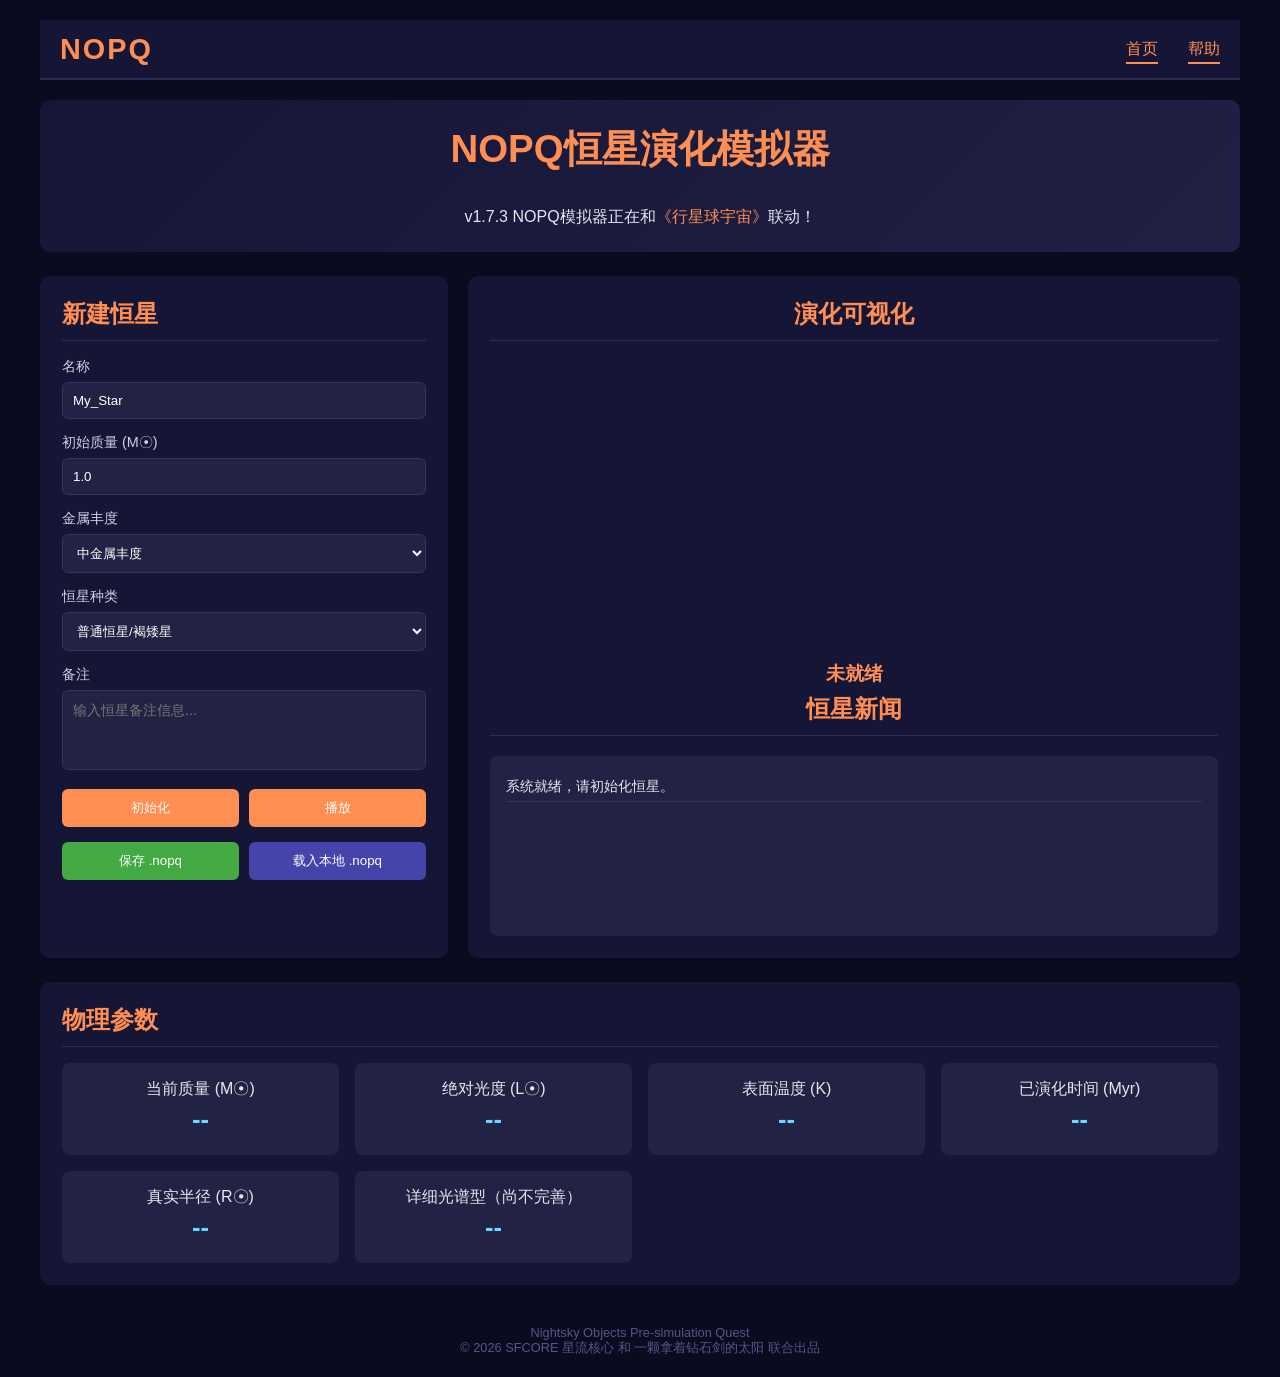
<file: index.html>
<!DOCTYPE html> 
<html lang="zh-CN">
<head>
    <meta charset="UTF-8">
    <meta name="viewport" content="width=device-width, initial-scale=1.0">
    <meta name="language" content="zh-CN">
    <meta name="author" content="Sfcore">
    <meta name="description" content="NOPQ - 恒星演化模拟器">
    <meta name="keywords" content="NOPQ,恒星演化模拟器,星流核心,SFCORE">
    <meta name="robots" content="All">
    <title>NOPQ恒星演化模拟器</title>
    <link rel="icon" type="image/png" sizes="32x32" href="NOPQ-ICON.png">
    <style>
.top-nav { background: #151535; border-bottom: 2px solid #2a2a55; padding: 0 20px; height: 60px; display: flex; align-items: center; margin-bottom: 20px; }
.nav-container { max-width: 1200px; width: 100%; margin: 0 auto; display: flex; justify-content: space-between; align-items: center; }
.logo { color: #ff8e53; font-size: 1.8rem; font-weight: bold; letter-spacing: 2px; cursor: default; }
.nav-links { list-style: none; display: flex; gap: 30px; }
.nav-links li a { text-decoration: none; color: #d0d0e8; font-size: 1rem; transition: 0.3s; font-weight: 500; }
.nav-links li a:hover { color: #ff8e53; }
.nav-links li a.active { color: #ff8e53; border-bottom: 2px solid #ff8e53; padding-bottom: 5px; }
.back-link { display: inline-block; margin-top: 24px; text-decoration: none; color: #ff8e53; font-weight: 500; }
.back-link:hover { color: #2277dd; }
* { margin: 0; padding: 0; box-sizing: border-box; font-family: 'Arial', sans-serif; }
body { background: #0b0b1f; color: #e6e6f0; padding: 20px; }
#app { max-width: 1200px; margin: 0 auto; }
header { text-align: center; padding: 24px; background: linear-gradient(135deg, #151535, #202045); border-radius: 10px; margin-bottom: 24px; }
header h1 { color: #ff8e53; font-size: 2.4rem; margin-bottom: 8px; }
.main-content { display: flex; gap: 20px; margin-bottom: 24px; }
.control-panel, .visualization, .status-bar { background: #151535; padding: 22px; border-radius: 10px; }
.control-panel { flex: 1; }
.visualization { flex: 2; text-align: center; }
h2 { color: #ff8e53; margin-bottom: 16px; padding-bottom: 10px; border-bottom: 1px solid #2a2a55; }
.input-group { margin-bottom: 14px; }
label { display: block; margin-bottom: 6px; color: #d0d0e8; font-size: 0.9rem; }
input, select, textarea { width: 100%; padding: 10px; background: #222244; border: 1px solid #333366; border-radius: 6px; color: #fff; resize: none; }
textarea { height: 80px; font-size: 0.9rem; }
.btn-box { display: flex; gap: 10px; margin-top: 15px; flex-wrap: wrap; }
button { background: #ff8e53; color: #fff; border: none; padding: 10px 15px; border-radius: 6px; cursor: pointer; transition: 0.2s; flex: 1; min-width: 80px;}
button:hover { background: #2277dd; }
.btn-save { background: #44aa44; }
.btn-load { background: #4444aa; position: relative; overflow: hidden; }
#file-input { position: absolute; left: 0; top: 0; opacity: 0; cursor: pointer; height: 100%; }
.star-display { min-height: 300px; display: flex; align-items: center; justify-content: center; position: relative; }
.star { width: 100px; height: 100px; border-radius: 50%; transition: all 0.6s ease; position: relative; }
.star-status { position: absolute; bottom: -30px; color: #ff8e53; font-size: 1.2rem; font-weight: bold; width: 100%; }
.parameters-grid { display: grid; grid-template-columns: repeat(4, 1fr); gap: 16px; }
.param-card { background: #222244; padding: 16px; border-radius: 8px; text-align: center; }
.param-val { color: #66d9ff; font-size: 1.6rem; font-weight: bold; margin: 5px 0; }
.star-news { margin-top: 20px; background: #222244; border-radius: 8px; padding: 16px; text-align: left; height: 180px; overflow-y: auto; font-size: 0.9rem; }
.news-item { border-bottom: 1px solid #333366; padding: 5px 0; }
@keyframes supernova { 0% { transform: scale(1); opacity: 1; } 50% { transform: scale(5); opacity: 0.5; filter: brightness(3); } 100% { transform: scale(10); opacity: 0; } }
.exploding { animation: supernova 2s forwards; }
footer { text-align: center; margin-top: 40px; color: #555588; font-size: 0.8rem; }
    </style>
</head>
<body>
<div id="app">
    <nav class="top-nav">
        <div class="nav-container">
            <div class="logo">NOPQ</div>
            <ul class="nav-links">
                <li><a href="index.html" class="active">首页</a></li>
                <li><a href="help.html" class="active">帮助</a></li>
            </ul>
        </div>
    </nav>
    <header>
        <h1>NOPQ恒星演化模拟器</h1>
        <p>v1.7.3 NOPQ模拟器正在和<a class="back-link" href="https://upb.m82.org">《行星球宇宙》</a>联动！</p>
    </header>
    <div class="main-content">
        <div class="control-panel">
            <h2>新建恒星</h2>
            <div class="input-group">
                <label>名称</label>
                <input type="text" id="star-name" value="My_Star">
            </div>
            <div class="input-group">
                <label>初始质量 (M☉)</label>
                <input type="number" id="initial-mass" step="0.1" value="1.0" onchange="autoSetSpectralType()">
            </div>
            <div class="input-group">
                <label>金属丰度</label>
                <select id="star-metallicity">
                    <option value="low">低金属丰度</option>
                    <option value="mid" selected>中金属丰度</option>
                    <option value="high">高金属丰度</option>
                </select>
            </div>
            <div class="input-group">
                <label>恒星种类</label>
                <select id="star-category">
                    <option value="normal" selected>普通恒星/褐矮星</option>
                    <option value="carbon">碳星 (C)</option>
                    <option value="blue_straggler">蓝离散星 (BSS)</option>
                </select>
            </div>
            <div class="input-group">
                <label>备注</label>
                <textarea id="star-notes" placeholder="输入恒星备注信息..."></textarea>
            </div>
            <div class="btn-box">
                <button onclick="initNewStar()">初始化</button>
                <button id="play-btn" onclick="toggleSim()">播放</button>
            </div>
            <div class="btn-box">
                <button class="btn-save" onclick="saveToNOPQ()">保存 .nopq</button>
                <button class="btn-load">
                    载入本地 .nopq
                    <input type="file" id="file-input" accept=".nopq" onchange="loadFromNOPQ(event)">
                </button>
            </div>
        </div>
        <div class="visualization">
            <h2>演化可视化</h2>
            <div class="star-display">
                <div id="star-visual" class="star"></div>
                <div id="star-status-text" class="star-status">未就绪</div>
            </div>
            <br><br>
            <h2>恒星新闻</h2>
            <div class="star-news" id="news-container">
                <div class="news-item">系统就绪，请初始化恒星。</div>
            </div>
        </div>
    </div>
    <div class="status-bar">
        <h2>物理参数</h2>
        <div class="parameters-grid">
            <div class="param-card"><div>当前质量 (M☉)</div><div id="v-mass" class="param-val">--</div></div>
            <div class="param-card"><div>绝对光度 (L☉)</div><div id="v-lum" class="param-val">--</div></div>
            <div class="param-card"><div>表面温度 (K)</div><div id="v-temp" class="param-val">--</div></div>
            <div class="param-card"><div>已演化时间 (Myr)</div><div id="v-time" class="param-val">--</div></div>
            <div class="param-card"><div>真实半径 (R☉)</div><div id="v-real-radius" class="param-val">--</div></div>
            <div class="param-card"><div>详细光谱型（尚不完善）</div><div id="v-detailed-spectral" class="param-val">--</div></div>
        </div>
    </div>
    <footer>
        Nightsky Objects Pre-simulation Quest<br>
        &copy; 2026 SFCORE 星流核心 和 一颗拿着钻石剑的太阳 联合出品
    </footer>
</div>
<script src="sm.js">

</script>
</body>
</html>
</file>
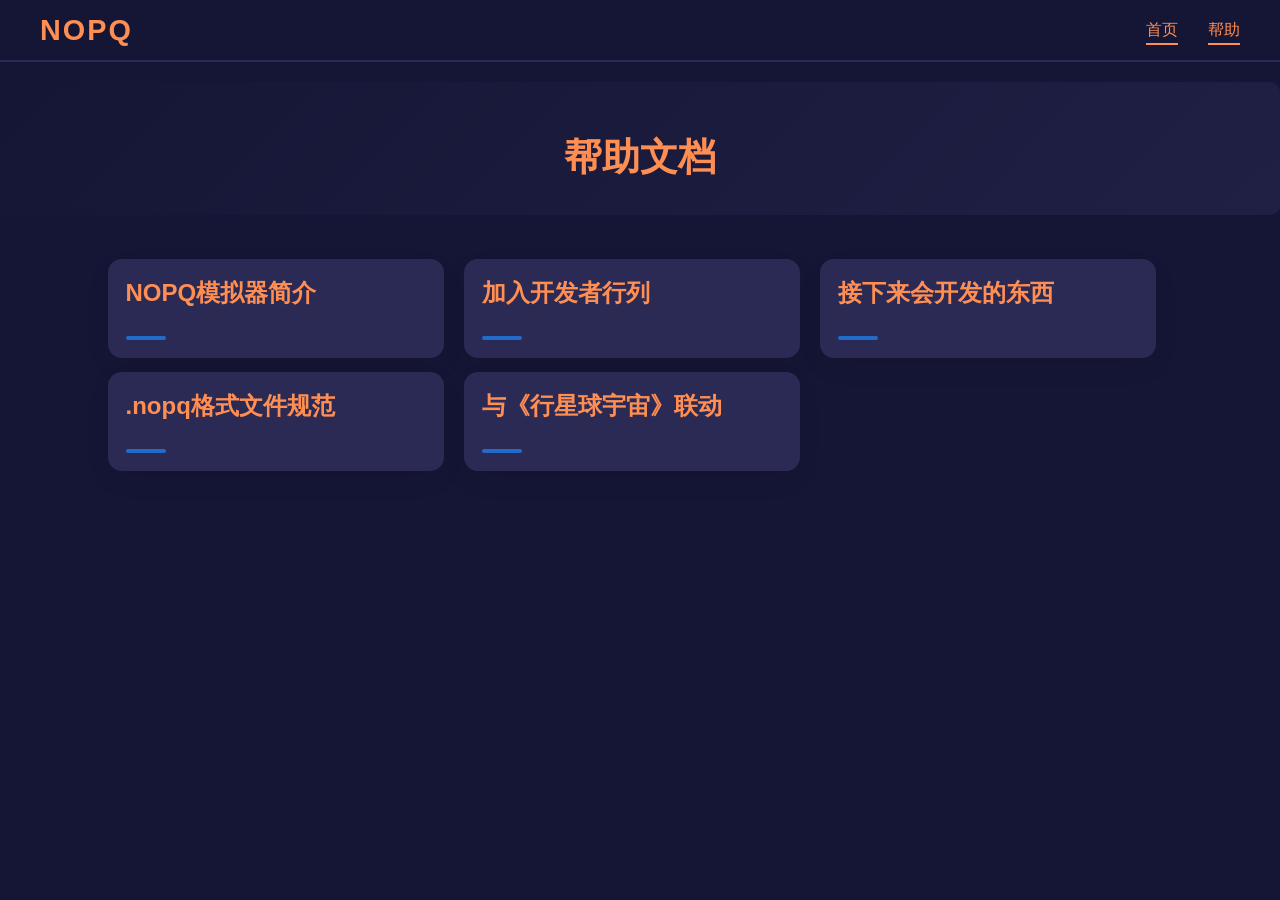
<file: help.html>
<!DOCTYPE html>
<html lang="zh-CN">
<head>
  <meta charset="UTF-8">
  <title>NOPQ模拟器：帮助文档</title>
  <link rel="stylesheet" href="style.css">
</head>
<body>

  <nav class="top-nav">
      <div class="nav-container">
          <div class="logo">NOPQ</div>
          <ul class="nav-links">
              <li><a href="index.html" class="active">首页</a></li>
              <li><a href="help.html" class="active">帮助</a></li>
          </ul>
      </div>
  </nav>


  <header class="header">
    <h1>帮助文档</h1>
  </header>

  <main class="container" id="posts">
    <a class="post-kard" href="post.html?post=1">
      <h2>NOPQ模拟器简介</h2>
    </a>

    <a class="post-kard" href="post.html?post=2">
      <h2>加入开发者行列</h2>
    </a>

    <a class="post-kard" href="post.html?post=3">
      <h2>接下来会开发的东西</h2>
    </a>


    <a class="post-kard" href="post.html?post=4">
      <h2>.nopq格式文件规范</h2>
    </a>

    <a class="post-kard" href="post.html?post=5">
      <h2>与《行星球宇宙》联动</h2>
    </a>

  </main>
</body>
</html>
</file>
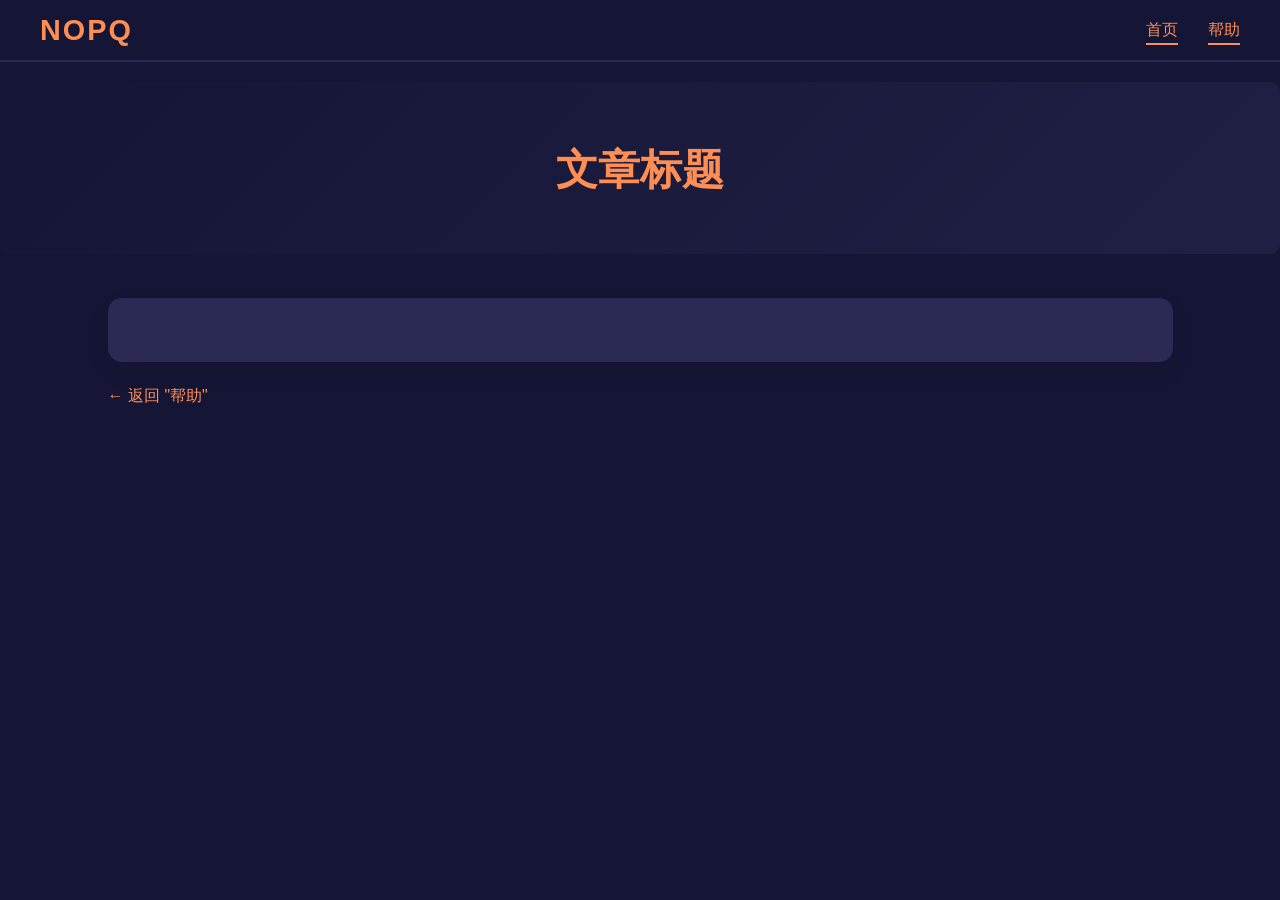
<file: post.html>
<!DOCTYPE html>
<html lang="zh-CN">
<head>
  <meta charset="UTF-8">
  <title>文章内容</title>
  <link rel="stylesheet" href="style.css">
</head>
<body>

  <nav class="top-nav">
      <div class="nav-container">
          <div class="logo">NOPQ</div>
          <ul class="nav-links">
              <li><a href="index.html" class="active">首页</a></li>
              <li><a href="help.html" class="active">帮助</a></li>
          </ul>
      </div>
  </nav>


  <header class="site-header">
    <h1 id="post-title">文章标题</h1>
    <p class="subtitle" id="post-date"></p>
  </header>

  <main class="container">

    <!-- 文章内容 -->
    <article class="post-content" id="post-content"></article>

    
    <a class="back-link" href="help.html">← 返回 "帮助" </a>
  </main>



  <script>
    const posts = {
      1: {
        title: "NOPQ模拟器简介",
        date: "2026-2-22",
        content: `
	  <p>NOPQ模拟器，是一款恒星演化模拟器。</p>
	  <p>NOPQ模拟器是由SFCORE（星流核心）社团中的NGC7293同志于2026年2月17日（同时那一天也是春节、南极洲日环食）起开发的。</p>
	  <p>NOPQ模拟器由JavaScript语言开发，没有使用框架，无比轻量，方便快捷，可以浏览器秒算出大概值。</p>
	  <p>NOPQ模拟器的使命是让大家都能快速、方便地模拟恒星的演化历程。它可以用于天文教学、演示、或是“星设”设定……</p>
	  <p>NOPQ模拟器支持将演化内容保存为.nopq的恒星专用JSON格式文件，以便后续再次返回网站进行进一步分析。</p>
	  <p>注：NOPQ模拟器部分代码（真的是部分）为AI生成。</p>
	  <p>NOPQ模拟器的由来：由于前段时间流行注册二级域名与顶级域名是倒序的有趣域名，本人注册了nopq.qpon域名</p>
	  <p>正好当时看到一位天文圈大佬编的概念版恒星演化模拟器，我就决定做一个网页版恒星演化模拟器，并且要有保存为专用JSON文件的功能。</p>
	  <p>然后呢？这个网站就被编出来了。后来，域名被换成了nopq.org。</p>
	  <p>不知大家有没有发现，N,O,P,Q分别是字母表中的第14,15,16,17个字母，是连号的(我也不知道说出来有什么意义，但我就是想提一嘴。)</p>
        `
      },
      2: {
        title: "加入开发者行列",
        date: "2026-2-22",
        content: `
	  <p>Sfcore（中文名星流核心），是一个由NGC7293同志于2024年8月20日（怎么和黑神话悟空的发行时间一样？）创立的科幻讨论社团。截至2026年2月24日，该社团已有6名成员。</p>
	  <p>Sfcore社虽然是一个科幻讨论社团，但是内部成员也都喜欢讨论一些有关编程、游戏、天文还有编程的东西。如果你对这些事物感兴趣，欢迎加入。</p>
	  <p>Sfcore社官网： https://m82.org ，QQ群： 1009846020 ，官方微信： Sfcore ， 官方B站号： 星流核心 ，官方GitHub ：sfcores （注意，这个后面有一个s）</p>
	  <p>目前NOPQ模拟器由星流核心和一颗拿着钻石剑的太阳开发。</p>
	  <p>邮箱x@m82.org</p>
	  <p>说明加入原因，我会进一步联系你。</p>
	  <p>盼望你的加入，希望这个项目能够越来越好！</p>
      <p>附上GitHub仓库： https://github.com/sfcores/NOPQ </p>
        `
      },
      3: {
        title: "接下来会开发的东西",
        date: "2026-2-22",
        content: `
	  <p>1.沃尔夫-拉耶星（WR星）</p>
	  <p>超大质量恒星的特殊阶段。(1.4已更新)</p>
	  <p>2.蓝离散星（BSS）</p>
	  <p>“返老还童”星，这个做起来或许会有点困难，但我还是会开发的。</p>
	  <p>3.模板</p>
	  <p>就是现实宇宙中已有的恒星的NOPQ格式，或许会添加太阳、南河三、R
136a1等我喜欢并且挺有趣的恒星。</p>
	  <p>4.NOPQ星团</p>
	  <p>就是一个简单的云盘，支持将大家的恒星.nopq文件上传至这个云盘中，每一个恒星都拥有一个“名片”，以便“星设”展示。</p>
	  <p>5.社区版</p>
	  <p>Stay Tuned！</p>
        `
      },
      173: {
        title: "NOPQ使用的恒星演化公式",
        date: "2026-2-24",
        content: `
      <p>感谢AI的神力，将这些公式简化 <strike> (或许有点太简了) </strike> 成了JavaScript版本！</p>
      <p>观前须知的一些变量:</p>
      <p>mass质量 stage阶段 radius半径(仅供演示) age年龄 ms_life主序寿命 temp表面温度 lum光度 dt一步 m0初始质量</p>
	  <p>1.主序质量损失。 </p>
	  <p>mass -= (m0 * 0.0001) * (dt / (ms_life / 10)); </p>
	  <p>2.主序时光度、表面温度随质量变化。</p>
	  <p>光: lum = Math.pow(mass, 3.5); </p>
      <p>温: temp = PRESETS[type].t * (1 + (age / ms_life) * 0.1);</p>
      <p>注: 温度中 PRESETS[type].t 指先前用户选择的恒星光谱型中的设定的表面温度。</p>
      <p>3.超巨星</p>
      <p>判断: if(age>ms_life) stage='giant' ;</p>
      <p>每一步: radius += 0.3;</p>
      <p>temp *= 0.98;</p>
      <p>lum *= 1.15;</p>
      <p>4.沃尔夫-拉耶星</p>
      <p>判断: if (state.m0 > 25 && state.radius > 20 && state.stage !== 'wr') {代码}</p>
      <p>radius = 3; temp = 80000; lum = Math.pow(mass, 3.8);</p>
      <p>if (radius > 30) finishEvolution() 若半径大于30，就结束演化。</p>
      <p>mass -= 0.5 * (ms_life * 0.005 / ms_life);</p>
      <p>if (mass<8) mass=8;</p>
      <p>temp*=1.01;</p>
      <p>lum = Math.pow(mass, 3.8);</p>
      <p>radius *= 0.99;</p>
      <p>if (radius < 1.45) finishEvolution();</p>
      <p>5.残骸(模型无比粗糙)</p>
      <p>黑洞: mass=999999999;lum=0;temp=0;radius=0.01;</p>
      <p>中子星: temp = 100000; lum = 0.1; radius = 0.1;</p>
      <p>白矮星: temp = 30000; lum = 0.01; radius = 0.2;</p>
      <p>以上为目前NOPQ模拟器使用的所有公式，其余功能敬请期待！</p>
        `
      },
      4: {
        title: ".nopq格式规范",
        date: "2026-2-23",
        content: `
	  <p>.nopq格式是NOPQ模拟器专用的JSON格式，用于保存恒星文件，也支持导入至网站进行进一步分析。</p>
	  <p>下面是格式要求（皆为参数）：</p>
	  <p>1.version 版本。 e.g. "1.4"</p>
	  <p>2.name 名字。 e.g. "My_Star"</p>
          <p>3.type 光谱型。 e.g. "F"</p>
	  <p>4.age 年龄。 e.g. 2845</p>
	  <p>5.m0 初始质量。 e.g. 1.4</p>
          <p>6.lum 绝对光度。 e.g. 3.239</p>
	  <p>7.temp 温度。 e.g. "6929"</p>
	  <p>8.radius 半径（仅供计算和演示）。 e.g. 1</p>
	  <p>9.stage 当前阶段。 e.g. "main"</p>
          <p>10.ms_life 主序寿命。 e.g. "F"</p>
	  <p>11.age 年龄。 e.g. 4312</p>
	  <p>12.timer timer。 e.g. null</p>
          <p>13.lastNewsAge 过去版本的格式，现在没用。 e.g. 0</p>
        `
      }
    },
      5: {
        title: "与《行星球宇宙》联动",
        date: "2026-3-12",
        content: `
	  <p>NOPQ模拟器于2026年3月11日和v1.6版本开始正式与《行星球宇宙》（以下简称UPB）联动！</p>
	  <p>UPB是采用python编写的恒星演化模拟程序，而NOPQ模拟器则是JS版本的在线版模拟器。尽管对于UPB这种大神编出来的程序，NOPQ略显逊色和过于单薄了些，但是我还是想说，这两个模拟器相辅相成，天生一对，近日喜结良缘，实在可喜可贺！</p>
	  <p>在未来的版本，NOPQ模拟器将会和UPB网页版互通格式！也就是说用户在UPB网页版模拟的恒星，还可以导入到NOPQ进行进一步模拟，反之亦然！</p>
	  <p>我做的UPB官网: https://upb.m82.org</p>
        `
      }
    };


    const params = new URLSearchParams(window.location.search);
    const postId = params.get("post");
    const post = posts[postId];

    if (post) {
      document.getElementById("post-title").textContent = post.title;
      document.getElementById("post-date").textContent = post.date;
      document.getElementById("post-content").innerHTML = post.content;
      document.title = post.title;
    } else {
      document.getElementById("post-title").textContent = "文章没有找到";
      document.getElementById("post-content").innerHTML = "<p>文章没有找到</p>";
    }
  </script>
</body>
</html>
</file>
<file: style.css>
:root {
  --primary: #ff8e53;   /* 涓昏壊璋  */
  --accent:  #2277dd;   /* 鍓壊璋  */
  --bg:       #151535;
  --card-bg:  #2a2a55;
  --text:     #ffffff;
  --subtext:  #ffffff;
}

/* ===== 椤甸潰鍩虹 ===== */
body {
  margin: 0;
  font-family: "Arial", BlinkMacSystemFont, "Segoe UI", sans-serif;
  background-color: var(--bg);
  color: var(--text);
}
.hero {
  min-height: 88vh;
  padding: 140px 40px;
  text-align: center;
  background:
    #ffffff,
    linear-gradient(180deg, #020617, #00020a);
}

        header { text-align: center; padding: 24px; background: linear-gradient(135deg, #151535, #202045); border-radius: 10px; margin-bottom: 24px; }
        header h1 { color: #ff8e53; font-size: 2.4rem; margin-bottom: 8px; }
        .main-content { display: flex; gap: 20px; margin-bottom: 24px; }
        .control-panel, .visualization, .status-bar { background: #151535; padding: 22px; border-radius: 10px; }
        .control-panel { flex: 1; }
        .visualization { flex: 2; text-align: center; }
        h2 { color: #ff8e53; margin-bottom: 16px; padding-bottom: 10px; border-bottom: 1px solid #2a2a55; }

/* ===== 椤堕儴鏍囬 ===== */
.site-header {
  text-align: center;
  padding: 60px 20px 40px;
}

.site-header h1 {
  margin: 0;
  font-size: 2.6rem;
  color: var(--primary); /* 涓昏壊鐢ㄤ簬鏍囬 */
}
.site-header h2 {
  margin: 0;
  font-size: 2.4rem;
  color: var(--primary); /* 涓昏壊鐢ㄤ簬鏍囬 */
}

.subtitle {
  margin-top: 12px;
  color: var(--subtext);
}

/* ===== 涓讳綋甯冨眬 ===== */
.container {
  max-width: 1065px;
  margin: 0 auto;
  padding: 20px;
}



.post-kard {
  display: inline-block;   /* 鉁  涓嶅啀鏄  block */
  vertical-align: top;     /* 澶氬崱鐗囧苟鎺掓椂鏇存暣榻  */

  background-color: var(--card-bg);
  border-radius: 14px;

  padding: 16px;           /* 缂╁皬鈥滀綋绉€  */
  margin: 0 16px 14px 0;   /* 鍙宠竟鍜屽簳閮ㄧ暀鐐归棿璺濓紙涓嶅眳涓級 */
  width: 300px;           /* 鉁  鎺у埗瀹藉害锛氫綘鎯冲绐勫氨澶氱獎 */
  /* 鎴栬€呯敤 max-width: 320px; 鏇寸伒娲  */

  text-decoration: none;
  color: inherit;

  border: 2px solid transparent;
  box-shadow: 0 10px 26px rgba(0, 0, 0, 0.06);

  transition: transform 0.2s ease, box-shadow 0.2s ease, border-color 0.2s ease;
}
.post-kard h2 {
  margin: 0 0 10px;
  color: var(--primary);
}

.post-kard p {
  margin: 0;
  color: var(--subtext);
}

/* ===== 鎮仠鐘舵€  ===== */
.post-kard:hover {
  transform: translateY(-4px);
  border-color: var(--primary); /* 涓昏壊鎻忚竟 */
  box-shadow: 0 16px 36px rgba(0, 47, 167, 0.15);
}

/* ===== 鍓壊鐐圭紑锛堝彲閫夛級 ===== */
.post-kard::after {
  content: "";
  display: block;
  width: 40px;
  height: 4px;
  margin-top: 16px;
  background-color: var(--accent); /* 鍓壊鐐圭紑 */
  border-radius: 2px;
  opacity: 0.85;
}
/* ===== 鏂囩珷姝ｆ枃鏍峰紡 ===== */
.post-content {
  background-color: var(--card-bg);
  padding: 32px;
  border-radius: 14px;
  box-shadow: 0 10px 26px rgba(0, 0, 0, 0.06);
  line-height: 1.8;
}

.post-content h2 {
  color: var(--primary);
  margin-top: 32px;
}

.post-content p {
  margin: 16px 0;
  color: var(--text);
}

.post-content blockquote {
  margin: 20px 0;
  padding-left: 16px;
  border-left: 4px solid var(--accent);
  color: var(--subtext);
  background: rgba(225, 6, 0, 0.05);
}

/* ===== 杩斿洖閾炬帴 ===== */
.back-link {
  display: inline-block;
  margin-top: 24px;
  text-decoration: none;
  color: var(--primary);
  font-weight: 500;
}

.back-link:hover {
  color: var(--accent);
}

	/* 顶部导航栏样式 */
.top-nav {
    background: #151535;
    border-bottom: 2px solid #2a2a55;
    padding: 0 20px;
    height: 60px;
    display: flex;
    align-items: center;
    margin-bottom: 20px;
}

.nav-container {
    max-width: 1200px;
    width: 100%;
    margin: 0 auto;
    display: flex;
    justify-content: space-between;
    align-items: center;
}

.logo {
    color: #ff8e53; /* 经典的 NOPQ 橙色 */
    font-size: 1.8rem;
    font-weight: bold;
    letter-spacing: 2px;
    cursor: default;
}

.nav-links {
    list-style: none;
    display: flex;
    gap: 30px;
}

.nav-links li a {
    text-decoration: none;
    color: #d0d0e8;
    font-size: 1rem;
    transition: 0.3s;
    font-weight: 500;
}

.nav-links li a:hover {
    color: #ff8e53;
}

.nav-links li a.active {
    color: #ff8e53;
    border-bottom: 2px solid #ff8e53;
    padding-bottom: 5px;
}@media (max-width: 480px) {
  .nav-container {
    padding: 18px 24px;
  }
}
</file>
